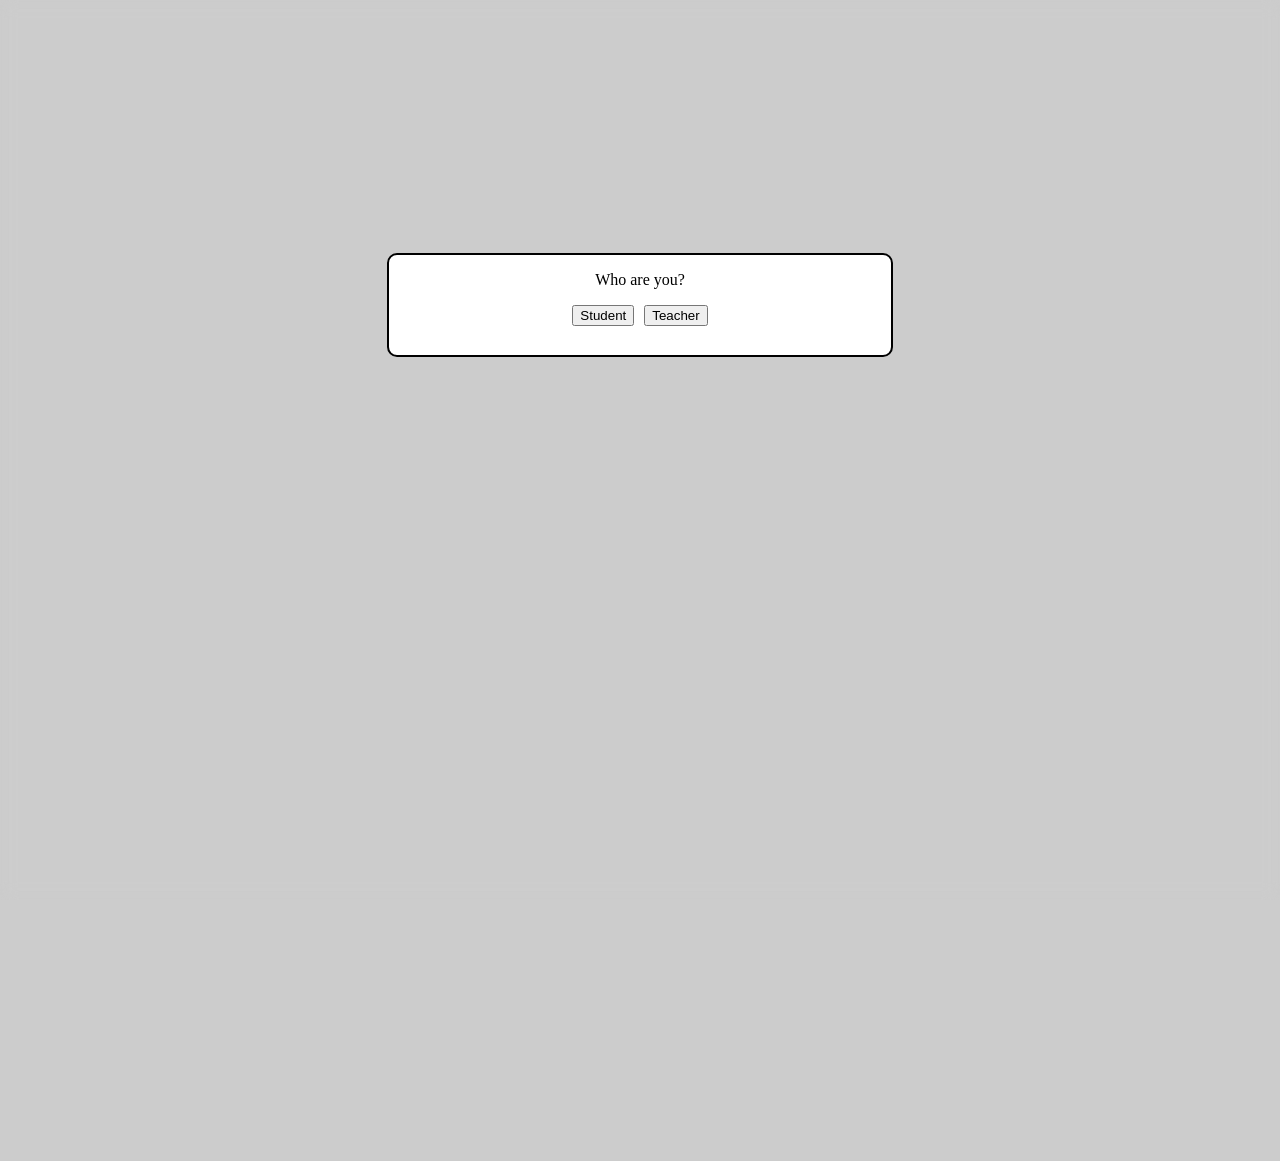
<file: index.html>
<!DOCTYPE html>
<html lang="en">
<head>
    <meta charset="UTF-8">
    <meta name="viewport" content="width=device-width, initial-scale=1.0">
    <title>Asking</title>
    <link rel="stylesheet" href="style.css">
</head>
<body>
    <div class="blur-layer"></div>
    <div class="content">
        <div id="cont">
            <div id="p">
                <p id="question">Who are you?</p>
            </div>
            <div class="Entry" id="ask">
                <button id="student">Student</button>
                <button id="teacher">Teacher</button>
            </div>
        </div>
    </div>
    <script src="logic.js"></script>
</body>
</html>
</file>
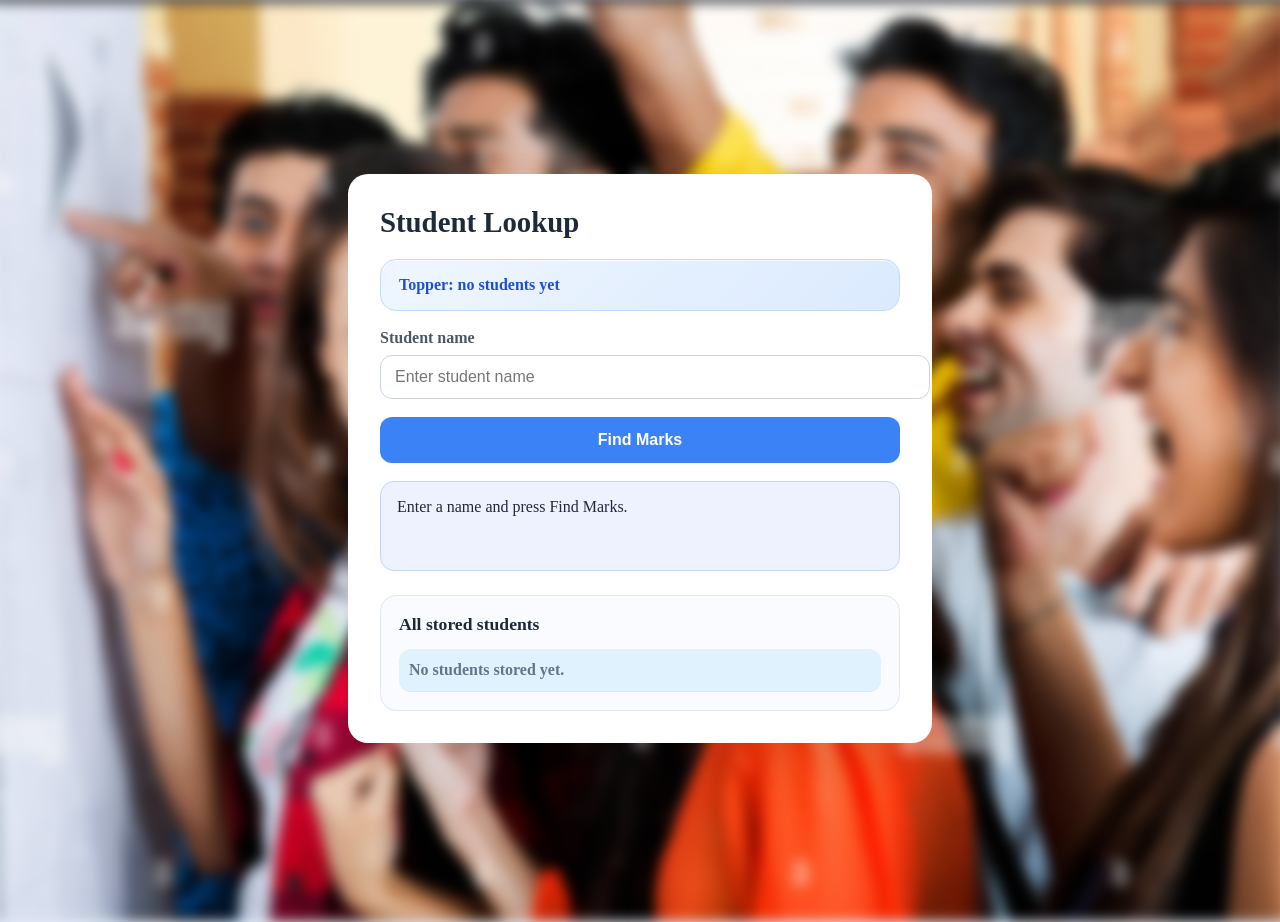
<file: student.html>
<!DOCTYPE html>
<html lang="en">
<head>
    <meta charset="UTF-8">
    <meta name="viewport" content="width=device-width, initial-scale=1.0">
    <title>View your result</title>
    <link rel="stylesheet" href="./style.css" type="text/css">
</head>
<body class="student-page">
    <div class="student-panel">
        <h1>Student Lookup</h1>
        <div id="topper-box" class="topper-box">Topper: no students yet</div>
        <div class="field-group">
            <label for="lookup-name">Student name</label>
            <input id="lookup-name" type="text" placeholder="Enter student name" />
        </div>
        <button id="lookup-button" class="primary-button">Find Marks</button>
        <div id="student-result" class="result-box">Enter a name and press Find Marks.</div>
        <div class="student-list-card">
            <h2>All stored students</h2>
            <ul id="all-students"></ul>
        </div>
    </div>
    <script src="logic.js"></script>
</body>
</html>
</file>
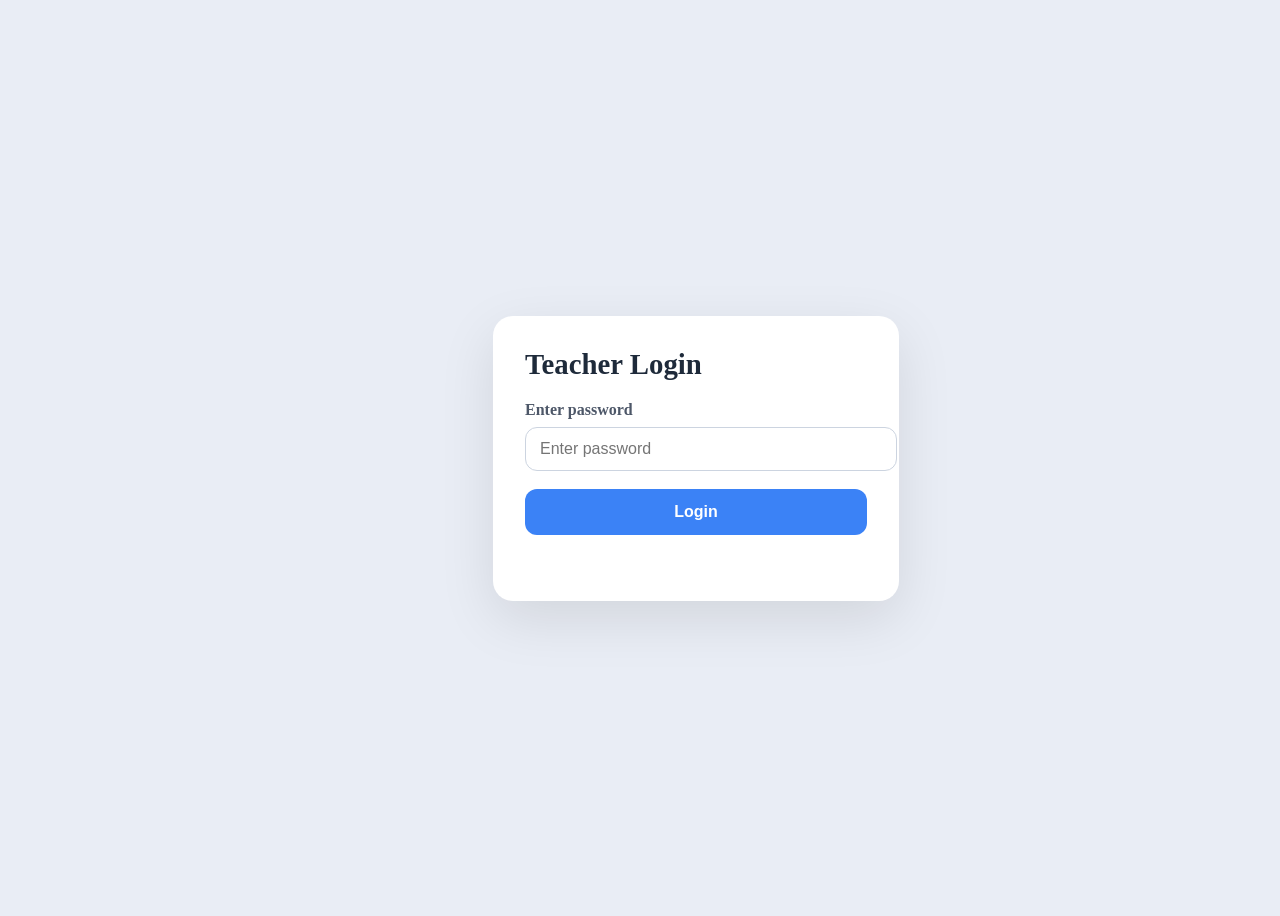
<file: teacher-login.html>
<!DOCTYPE html>
<html lang="en">
<head>
    <meta charset="UTF-8">
    <meta name="viewport" content="width=device-width, initial-scale=1.0">
    <title>Teacher Login</title>
    <link rel="stylesheet" href="style.css">
</head>
<body class="teacher-page">
    <div class="content">
        <div class="entry-card">
            <h1>Teacher Login</h1>
            <div class="field-group">
                <label for="teacher-password">Enter password</label>
                <input id="teacher-password" type="password" placeholder="Enter password" />
            </div>
            <button id="teacher-login" class="primary-button">Login</button>
            <div id="login-message" class="message"></div>
        </div>
    </div>
    <script src="logic.js"></script>
</body>
</html>
</file>
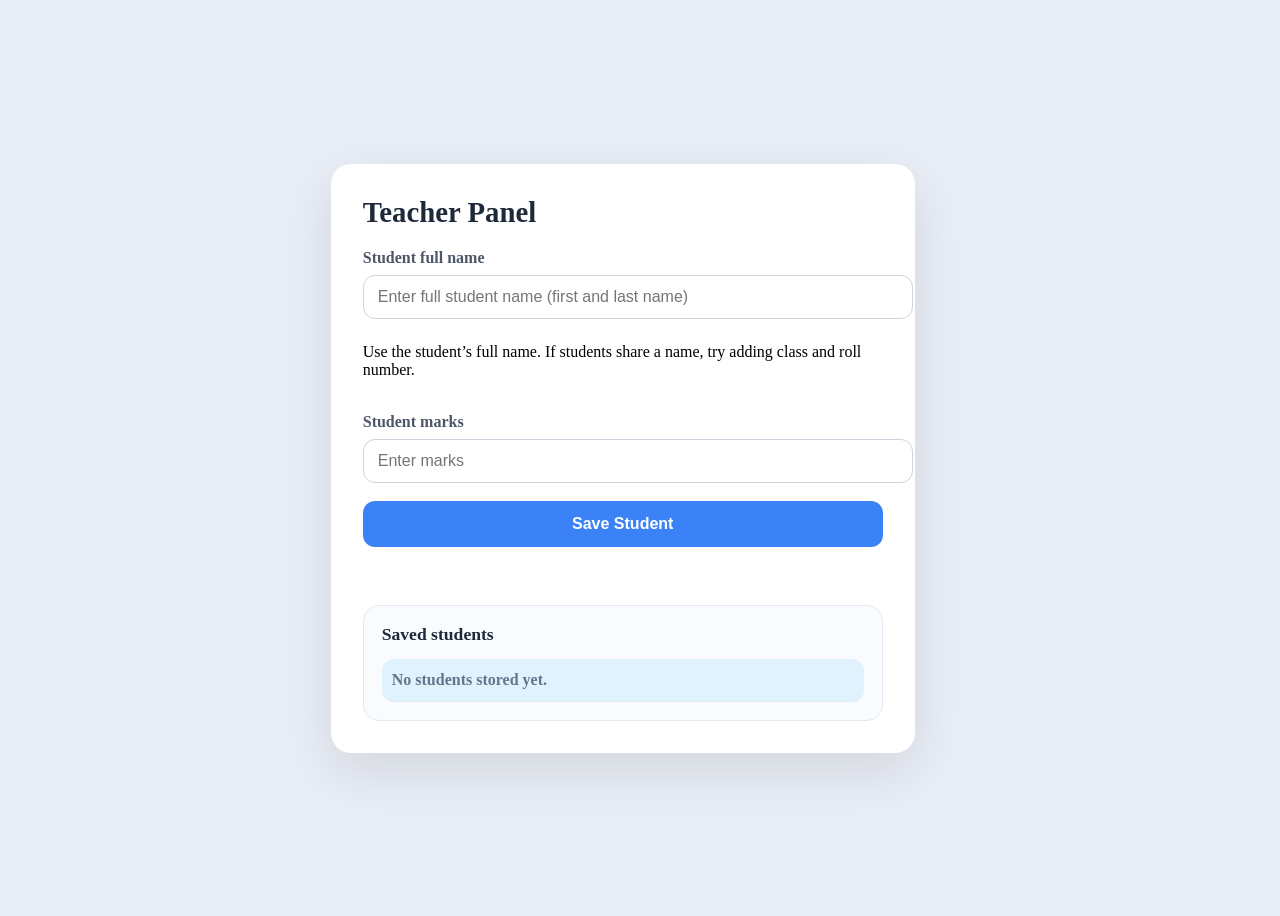
<file: teacher.html>
<!DOCTYPE html>
<html lang="en">
<head>
    <meta charset="UTF-8">
    <meta name="viewport" content="width=device-width, initial-scale=1.0">
    <title>Enter student's result</title>
    <link rel="stylesheet" href="style.css">
</head>
<body class="teacher-page">
    <div class="content">
        <div class="entry-card">
            <h1>Teacher Panel</h1>
            <div class="field-group">
                <label for="student-name">Student full name</label>
                <input id="student-name" type="text" placeholder="Enter full student name (first and last name)" />
                <p class="field-hint">Use the student&rsquo;s full name. If students share a name, try adding class and roll number.</p>
            </div>
            <div class="field-group">
                <label for="student-marks">Student marks</label>
                <input id="student-marks" type="number" placeholder="Enter marks" min="0" />
            </div>
            <button id="add-student" class="primary-button">Save Student</button>
            <div id="teacher-message" class="message"></div>
            <div class="student-list-card">
                <h2>Saved students</h2>
                <ul id="student-list"></ul>
            </div>
        </div>
    </div>
    <script src="logic.js"></script>
</body>
</html>
</file>
<file: style.css>
.Entry{
    display: flex;
    align-items: center;
    justify-content: center;
    /* border: 2px solid black; */
    gap: 10px;  
}
#p{
    display: flex;
    align-items: center;
    justify-content: center;
}
#cont{
    border-radius: 10px;
    border: 2px solid black;
    margin-left: 30%;
    margin-right: 30%;
    height: 100px;
    margin-top: 20%;
    background-color: white;
}
body{
    min-height: 100vh;
    position: relative;
    overflow: hidden;
    background-color: #CCCCCC;
}

.blur-layer{
    position: fixed;
    inset: 0;
    backdrop-filter: blur(8px);
    -webkit-backdrop-filter: blur(8px);
    pointer-events: none;
}

.content{
    position: relative;
    z-index: 1;
}

.teacher-page {
    display: flex;
    justify-content: center;
    align-items: center;
    min-height: 100vh;
    background-color: #e9edf5;
}

.student-page {
    position: relative;
    display: flex;
    justify-content: center;
    align-items: center;
    min-height: 100vh;
    background-color: #e9edf5;
    overflow: hidden;
}

.student-page::before {
    content: "";
    position: absolute;
    inset: 0;
    background: url('./background1.png') center/cover no-repeat;
    filter: blur(6px);
    transform: scale(1.03);
    z-index: 0;
}

.entry-card,
.student-panel {
    width: min(520px, 100%);
    background: #ffffff;
    border-radius: 20px;
    box-shadow: 0 18px 55px rgba(0, 0, 0, 0.1);
    padding: 32px;
    margin: 24px;
    z-index: 0;
}

.entry-card h1,
.student-panel h1 {
    margin: 0 0 20px;
    font-size: 1.8rem;
    color: #1e2a3a;
}

.topper-box {
    margin-bottom: 18px;
    padding: 16px 18px;
    border-radius: 16px;
    background: linear-gradient(135deg, #eff6ff, #dbeafe);
    border: 1px solid #bfdbfe;
    color: #1d4ed8;
    font-weight: 700;
    box-shadow: inset 0 1px 0 rgba(255, 255, 255, 0.7);
}

.student-banner {
    width: 100%;
    max-height: 180px;
    object-fit: cover;
    border-radius: 18px;
    margin-bottom: 20px;
    border: 1px solid #dbeafe;
}

.field-group {
    display: grid;
    gap: 8px;
    margin-bottom: 18px;
}

.field-group label {
    font-weight: 600;
    color: #4d5768;
}

.field-group input {
    width: 100%;
    padding: 12px 14px;
    border: 1px solid #ccd4e0;
    border-radius: 12px;
    font-size: 1rem;
    outline: none;
    transition: border-color 0.2s ease;
}

.field-group input:focus {
    border-color: #3b82f6;
}

.primary-button {
    width: 100%;
    padding: 14px 18px;
    border: none;
    border-radius: 12px;
    background: #3b82f6;
    color: white;
    font-size: 1rem;
    font-weight: 700;
    cursor: pointer;
    transition: background 0.2s ease;
}

.primary-button:hover {
    background: #2563eb;
}

.delete-button {
    margin-left: 18px;
    padding: 8px 12px;
    border: 1px solid #fca5a5;
    border-radius: 10px;
    background: #fee2e2;
    color: #b91c1c;
    font-weight: 700;
    cursor: pointer;
    transition: background 0.2s ease, border-color 0.2s ease;
}

.delete-button:hover {
    background: #fecaca;
    border-color: #f87171;
}

.message {
    margin-top: 12px;
    min-height: 22px;
    color: #0f172a;
}

.message.error {
    color: #b91c1c;
}

.student-list-card {
    margin-top: 24px;
    padding: 18px;
    border: 1px solid #e2e8f0;
    border-radius: 16px;
    background: #f9fbff;
}

.student-list-card h2 {
    margin-top: 0;
    margin-bottom: 14px;
    font-size: 1.1rem;
    color: #1d2939;
}

.student-list-card ul {
    list-style: none;
    padding: 0;
    margin: 0;
}

.student-list-card li {
    border-bottom: 1px solid #e2e8f0;
    padding: 10px 0;
    color: #334155;
}

.student-list-card li:first-child {
    background: #e0f2fe;
    border-radius: 12px;
    padding: 12px 10px;
    font-weight: 700;
    color: #1d4ed8;
}

.student-list-card li.empty {
    color: #64748b;
}

.result-box {
    margin-top: 18px;
    padding: 16px;
    border-radius: 14px;
    background: #eef2ff;
    border: 1px solid #c7d2fe;
    color: #1e293b;
    min-height: 56px;
}
</file>
